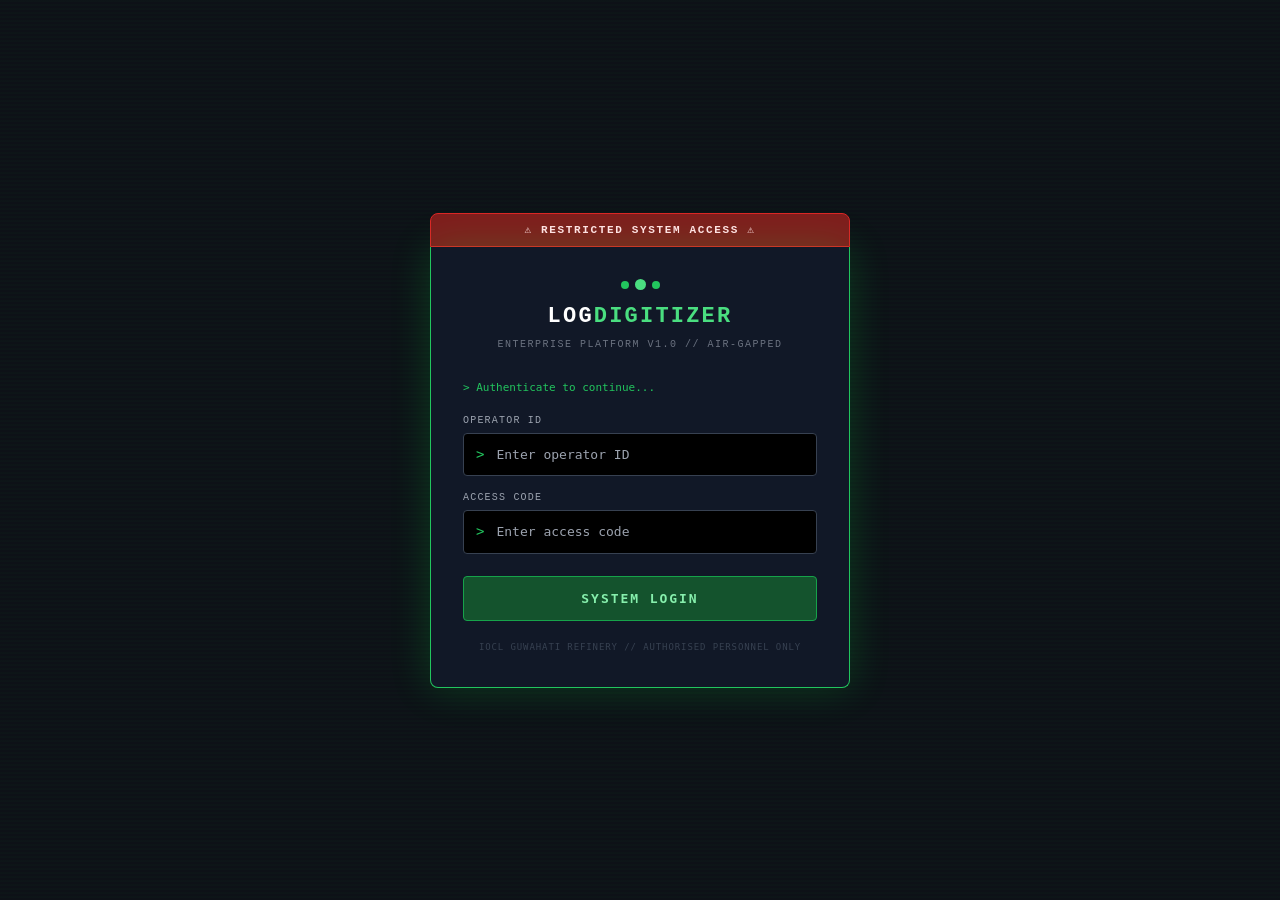
<file: templates/index.html>
<!DOCTYPE html>
<html lang="en">
<head>
    <meta charset="UTF-8">
    <meta name="viewport" content="width=device-width, initial-scale=1.0">
    <title>LogDigitizer Enterprise Platform</title>
    <!-- Local static tailwind -->
    <link href="/static/css/tailwind.css" rel="stylesheet">
    <style>
        /* Cyber-industrial accents */
        :root {
            --cyber-green: #00ff41;
            --cyber-dark: #0d1117;
            --cyber-panel: #161b22;
            --cyber-border: #30363d;
        }
        body {
            background-color: var(--cyber-dark);
            color: #c9d1d9;
            font-family: 'Consolas', 'Courier New', monospace; /* Monospace for industrial feel */
        }
        .cyber-border {
            border: 1px solid var(--cyber-border);
        }
        .cyber-glow:focus {
            outline: none;
            border-color: var(--cyber-green);
            box-shadow: 0 0 8px rgba(0, 255, 65, 0.4);
        }
        /* Custom scrollbar for webkit */
        ::-webkit-scrollbar {
            width: 8px;
        }
        ::-webkit-scrollbar-track {
            background: var(--cyber-dark);
        }
        ::-webkit-scrollbar-thumb {
            background: var(--cyber-border);
        }
        ::-webkit-scrollbar-thumb:hover {
            background: #555;
        }
    </style>
</head>
<body class="h-screen flex flex-col overflow-hidden">

    <!-- LOGIN OVERLAY: full-screen block, all critical styles are inline to avoid Tailwind JIT dependency -->
    <div id="login-overlay" style="
        position: fixed; inset: 0; z-index: 9999;
        display: flex; align-items: center; justify-content: center;
        background: #0d1117;
        transition: opacity 0.5s ease;
    ">
        <!-- Scanline texture -->
        <div style="position:absolute;inset:0;pointer-events:none;background:repeating-linear-gradient(0deg,transparent,transparent 2px,rgba(0,255,65,0.015) 2px,rgba(0,255,65,0.015) 4px);"></div>

        <!-- Login card -->
        <div style="position:relative;width:100%;max-width:420px;margin:0 16px;">

            <!-- Top classification banner -->
            <div style="background:#7f1d1d;border:1px solid #dc2626;color:#fee2e2;text-align:center;font-size:11px;font-weight:700;padding:8px;letter-spacing:0.15em;text-transform:uppercase;border-radius:8px 8px 0 0;">
                &#9888; RESTRICTED SYSTEM ACCESS &#9888;
            </div>

            <!-- Card body -->
            <div style="background:#111827;border:1px solid #22c55e;border-top:none;border-radius:0 0 8px 8px;padding:32px;box-shadow:0 0 40px rgba(0,255,65,0.18);">

                <!-- Logo -->
                <div style="text-align:center;margin-bottom:28px;">
                    <div style="display:flex;justify-content:center;align-items:center;gap:6px;margin-bottom:10px;">
                        <div style="width:8px;height:8px;background:#22c55e;border-radius:50%;animation:pulse 1.5s infinite;"></div>
                        <div style="width:11px;height:11px;background:#4ade80;border-radius:50%;animation:pulse 1.5s 0.2s infinite;"></div>
                        <div style="width:8px;height:8px;background:#22c55e;border-radius:50%;animation:pulse 1.5s 0.4s infinite;"></div>
                    </div>
                    <h1 style="font-size:22px;font-weight:700;color:#fff;letter-spacing:0.1em;">LOG<span style="color:#4ade80;">DIGITIZER</span></h1>
                    <p style="font-size:10px;color:#6b7280;margin-top:4px;letter-spacing:0.15em;text-transform:uppercase;">Enterprise Platform v1.0 // Air-Gapped</p>
                </div>

                <!-- Prompt -->
                <p style="color:#22c55e;font-size:11px;font-family:monospace;margin-bottom:16px;">&gt; Authenticate to continue...</p>

                <!-- Username -->
                <div style="margin-bottom:14px;">
                    <label style="display:block;font-size:10px;color:#9ca3af;margin-bottom:5px;letter-spacing:0.12em;text-transform:uppercase;" for="login-username">Operator ID</label>
                    <div id="user-wrap" style="display:flex;align-items:center;background:#000;border:1px solid #374151;border-radius:4px;transition:border-color 0.2s;">
                        <span style="color:#22c55e;font-family:monospace;padding:0 12px;font-size:14px;user-select:none;">&gt;</span>
                        <input type="text" id="login-username" autocomplete="off" spellcheck="false"
                            placeholder="Enter operator ID"
                            style="flex:1;background:transparent;color:#fff;font-family:monospace;font-size:13px;padding:11px 12px 11px 0;border:none;outline:none;"
                        >
                    </div>
                </div>

                <!-- Password -->
                <div style="margin-bottom:22px;">
                    <label style="display:block;font-size:10px;color:#9ca3af;margin-bottom:5px;letter-spacing:0.12em;text-transform:uppercase;" for="login-password">Access Code</label>
                    <div id="pass-wrap" style="display:flex;align-items:center;background:#000;border:1px solid #374151;border-radius:4px;transition:border-color 0.2s;">
                        <span style="color:#22c55e;font-family:monospace;padding:0 12px;font-size:14px;user-select:none;">&gt;</span>
                        <input type="text" id="login-password" autocomplete="new-password" spellcheck="false"
                            placeholder="Enter access code"
                            style="flex:1;background:transparent;color:#fff;font-family:monospace;font-size:13px;padding:11px 12px 11px 0;border:none;outline:none;-webkit-text-security:disc;"
                        >
                    </div>
                </div>

                <!-- Error -->
                <div id="login-error" style="display:none;margin-bottom:14px;padding:8px 12px;background:#450a0a;border:1px solid #b91c1c;border-radius:4px;color:#f87171;font-weight:700;font-family:monospace;font-size:11px;letter-spacing:0.05em;text-align:center;">
                    ACCESS DENIED - INVALID CREDENTIALS
                </div>

                <!-- Button -->
                <button id="login-btn" style="width:100%;background:#14532d;color:#86efac;font-family:monospace;font-weight:700;font-size:13px;padding:12px;border:1px solid #16a34a;border-radius:4px;letter-spacing:0.15em;text-transform:uppercase;cursor:pointer;transition:background 0.2s,color 0.2s;"
                    onmouseover="this.style.background='#166534';this.style.color='#fff';"
                    onmouseout="this.style.background='#14532d';this.style.color='#86efac';"
                >
                    SYSTEM LOGIN
                </button>

                <!-- Footer -->
                <p style="text-align:center;color:#374151;font-size:9px;margin-top:20px;font-family:monospace;letter-spacing:0.1em;">
                    IOCL GUWAHATI REFINERY // AUTHORISED PERSONNEL ONLY
                </p>
            </div>
        </div>
    </div>
    <!-- END LOGIN OVERLAY -->
    
    <!-- Top Warning Banner -->
    <div class="bg-red-900 text-red-100 py-1 text-center font-bold text-sm tracking-widest border-b border-red-700 shadow-md">
        &#9888; HIGH SECURITY RESTRICTED ZONE - IOCL GUWAHATI REFINERY AIR-GAPPED ENVIRONMENT &#9888;
    </div>

    <!-- Main Header -->
    <header class="bg-gray-900 cyber-border border-b px-6 py-4 flex justify-between items-center z-10">
        <div class="flex items-center space-x-3">
            <div class="w-3 h-3 bg-green-500 rounded-full animate-pulse"></div>
            <h1 class="text-xl font-bold text-white tracking-wider">LOG<span class="text-green-400">DIGITIZER</span> ENGINE</h1>
        </div>
        <div class="flex items-center space-x-3">
            <div class="text-xs text-gray-400 border border-gray-700 px-3 py-1 rounded bg-gray-800">
                SYSTEM STATUS: <span class="text-green-400 font-bold">ONLINE</span>
            </div>
            <button onclick="sessionStorage.removeItem('ld_authenticated'); window.location.reload();" class="bg-red-900 hover:bg-red-700 text-white border border-red-600 px-3 py-1 rounded text-xs font-bold tracking-widest transition-colors">
                LOGOUT
            </button>
        </div>
    </header>

    <!-- Content Layout -->
    <div class="flex flex-1 overflow-hidden">
        
        <!-- Left Panel: Upload Zone -->
        <aside class="w-80 bg-gray-900 cyber-border border-r p-6 flex flex-col z-0 shadow-lg">
            <h2 class="text-sm font-semibold text-gray-300 mb-4 tracking-wide uppercase">Batch Ingestion</h2>
            
            <!-- Drag & Drop Area -->
            <div id="drop-zone" class="border-2 border-dashed border-gray-600 rounded-lg p-6 text-center cursor-pointer hover:border-green-400 hover:bg-gray-800 transition-all flex-1 flex flex-col justify-center items-center">
                <svg class="w-12 h-12 text-gray-500 mb-3" fill="none" stroke="currentColor" viewBox="0 0 24 24">
                    <path stroke-linecap="round" stroke-linejoin="round" stroke-width="2" d="M7 16a4 4 0 01-.88-7.903A5 5 0 1115.9 6L16 6a5 5 0 011 9.9M15 13l-3-3m0 0l-3 3m3-3v12"></path>
                </svg>
                <p class="text-sm text-gray-400">Click or Drag & Drop</p>
                <p class="text-xs text-gray-500 mt-1">.pdf, .png, .jpg, .docx, .doc</p>
                <input type="file" id="file-input" class="hidden" multiple accept=".pdf,.png,.jpg,.jpeg,.docx,.doc">
            </div>

            <div class="mt-4">
                <h3 class="text-xs font-bold text-gray-500 mb-2 uppercase">Processing Queue</h3>
                <ul id="upload-queue" class="text-xs space-y-2 overflow-y-auto max-h-40">
                    <!-- Dynamic queue items go here -->
                </ul>
            </div>

            <!-- Export Block -->
            <div class="mt-auto pt-6 border-t border-gray-800">
                <h3 class="text-xs font-bold text-gray-500 mb-2 uppercase">Data Export</h3>
                <select id="export-doc-type" class="bg-gray-800 text-white border border-gray-600 rounded px-3 py-2 text-sm cyber-glow transition-all w-full mb-3">
                    <option value="Shift Handover Log">Shift Handover Log</option>
                    <option value="Tool Broken Report">Tool Broken Report</option>
                    <option value="General Asset Log">General Asset Log</option>
                </select>
                <button id="export-btn" class="w-full bg-blue-800 hover:bg-blue-600 text-white px-4 py-2 rounded text-sm font-bold tracking-wide transition-colors mb-3">
                    EXPORT TO EXCEL
                </button>
                <button id="view-db-btn" class="w-full bg-green-900 hover:bg-green-700 text-green-100 border border-green-600 px-4 py-2 rounded text-sm font-bold tracking-wide transition-colors" onclick="window.location.href='/database'">
                    VIEW FULL DATABASE
                </button>
            </div>
        </aside>

        <!-- Right Panel: Document Blocks -->
        <main class="flex-1 bg-black p-6 overflow-y-auto relative" id="document-container">
            <div id="empty-state" class="absolute inset-0 flex items-center justify-center text-gray-600 flex-col">
                <svg class="w-16 h-16 mb-4 opacity-50" fill="none" stroke="currentColor" viewBox="0 0 24 24">
                    <path stroke-linecap="round" stroke-linejoin="round" stroke-width="1.5" d="M9 12h6m-6 4h6m2 5H7a2 2 0 01-2-2V5a2 2 0 012-2h5.586a1 1 0 01.707.293l5.414 5.414a1 1 0 01.293.707V19a2 2 0 01-2 2z"></path>
                </svg>
                <p>Awaiting Document Ingestion...</p>
            </div>
            
            <!-- Document Blocks will be injected here by app.js -->
        </main>
    </div>

    <!-- Template for Document Block (Invisible, used by JS) -->
    <template id="doc-block-template">
        <div class="document-block cyber-border bg-gray-900 rounded-lg mb-6 overflow-hidden flex shadow-lg border border-gray-700 transition-all duration-300">
            
            <!-- Left: Document Preview -->
            <div class="w-1/3 border-r border-gray-700 bg-black flex items-center justify-center p-4 relative group">
                <div class="absolute top-2 left-2 bg-gray-800 text-xs px-2 py-1 rounded border border-gray-600 text-gray-400 doc-filename truncate max-w-[90%]">
                    filename.ext
                </div>
                <!-- Placeholder for actual file preview -->
                <div class="text-gray-600 text-sm flex flex-col items-center">
                    <svg class="w-12 h-12 mb-2 opacity-50" fill="none" stroke="currentColor" viewBox="0 0 24 24">
                        <path stroke-linecap="round" stroke-linejoin="round" stroke-width="1.5" d="M4 16l4.586-4.586a2 2 0 012.828 0L16 16m-2-2l1.586-1.586a2 2 0 012.828 0L20 14m-6-6h.01M6 20h12a2 2 0 002-2V6a2 2 0 00-2-2H6a2 2 0 00-2 2v12a2 2 0 002 2z"></path>
                    </svg>
                    <span>Secure Preview Rendered</span>
                </div>
            </div>

            <!-- Right: Dynamic Form Panel -->
            <div class="w-2/3 p-5 flex flex-col bg-gray-900 relative">
                <!-- Status Badge -->
                <div class="absolute top-4 right-4 flex space-x-2">
                    <span class="doc-confidence text-xs font-bold px-2 py-1 rounded bg-green-900 text-green-400 border border-green-700">
                        CONF: 99%
                    </span>
                    <button class="remove-block-btn text-gray-500 hover:text-red-400 transition-colors" title="Discard">
                        <svg class="w-5 h-5" fill="none" stroke="currentColor" viewBox="0 0 24 24"><path stroke-linecap="round" stroke-linejoin="round" stroke-width="2" d="M6 18L18 6M6 6l12 12"></path></svg>
                    </button>
                </div>
                
                <h3 class="doc-type text-lg font-bold text-green-400 mb-1">Document Type</h3>
                <p class="text-xs text-gray-500 mb-4 pb-2 border-b border-gray-800 doc-message">Processed successfully.</p>
                
                <!-- Dynamic Form Fields Container -->
                <form class="dynamic-form grid grid-cols-2 gap-4 flex-1">
                    <!-- Inputs injected here -->
                </form>

                <div class="mt-4 pt-4 border-t border-gray-800 flex justify-end">
                    <button type="button" class="bg-green-700 hover:bg-green-600 text-white px-4 py-2 rounded text-sm font-bold tracking-wide transition-colors">
                        COMMIT RECORD
                    </button>
                </div>
            </div>
        </div>
    </template>

    <!-- Chat Terminal -->
    <div id="chat-terminal" class="fixed bottom-0 right-4 w-96 bg-gray-900 border border-green-500 rounded-t-lg shadow-2xl overflow-hidden flex flex-col z-50 transition-all duration-300 ease-in-out" style="transform: translateY(calc(100% - 40px));">
        <!-- Header -->
        <div id="chat-header" class="bg-gray-800 p-2 h-[40px] cursor-pointer flex justify-between items-center border-b border-gray-700">
            <div class="flex items-center text-green-400 font-bold text-xs uppercase tracking-widest">
                <svg class="w-4 h-4 mr-2" fill="none" stroke="currentColor" viewBox="0 0 24 24"><path stroke-linecap="round" stroke-linejoin="round" stroke-width="2" d="M8 10h.01M12 10h.01M16 10h.01M9 16H5a2 2 0 01-2-2V6a2 2 0 012-2h14a2 2 0 012 2v8a2 2 0 01-2 2h-5l-5 5v-5z"></path></svg>
                DB Query Terminal
            </div>
            <span id="chat-toggle-icon" class="text-gray-400">▲</span>
        </div>
        
        <!-- Messages Area -->
        <div id="chat-messages" class="p-4 overflow-y-auto space-y-4 h-80 bg-black text-xs font-mono text-gray-300">
            <div class="text-green-500">> System initialized. Offline NLP engine ready. Query database using natural language.</div>
        </div>
        
        <!-- Input Area -->
        <div class="p-2 bg-gray-800 border-t border-gray-700 flex items-center">
            <span class="text-green-500 mr-2 font-mono">></span>
            <input type="text" id="chat-input" class="flex-1 bg-transparent border-none text-white focus:outline-none text-xs font-mono placeholder-gray-600" placeholder="E.g., Show me broken tools..." autocomplete="off">
        </div>
    </div>

    <script src="/static/js/app.js?v=5"></script>
</body>
</html>
</file>
